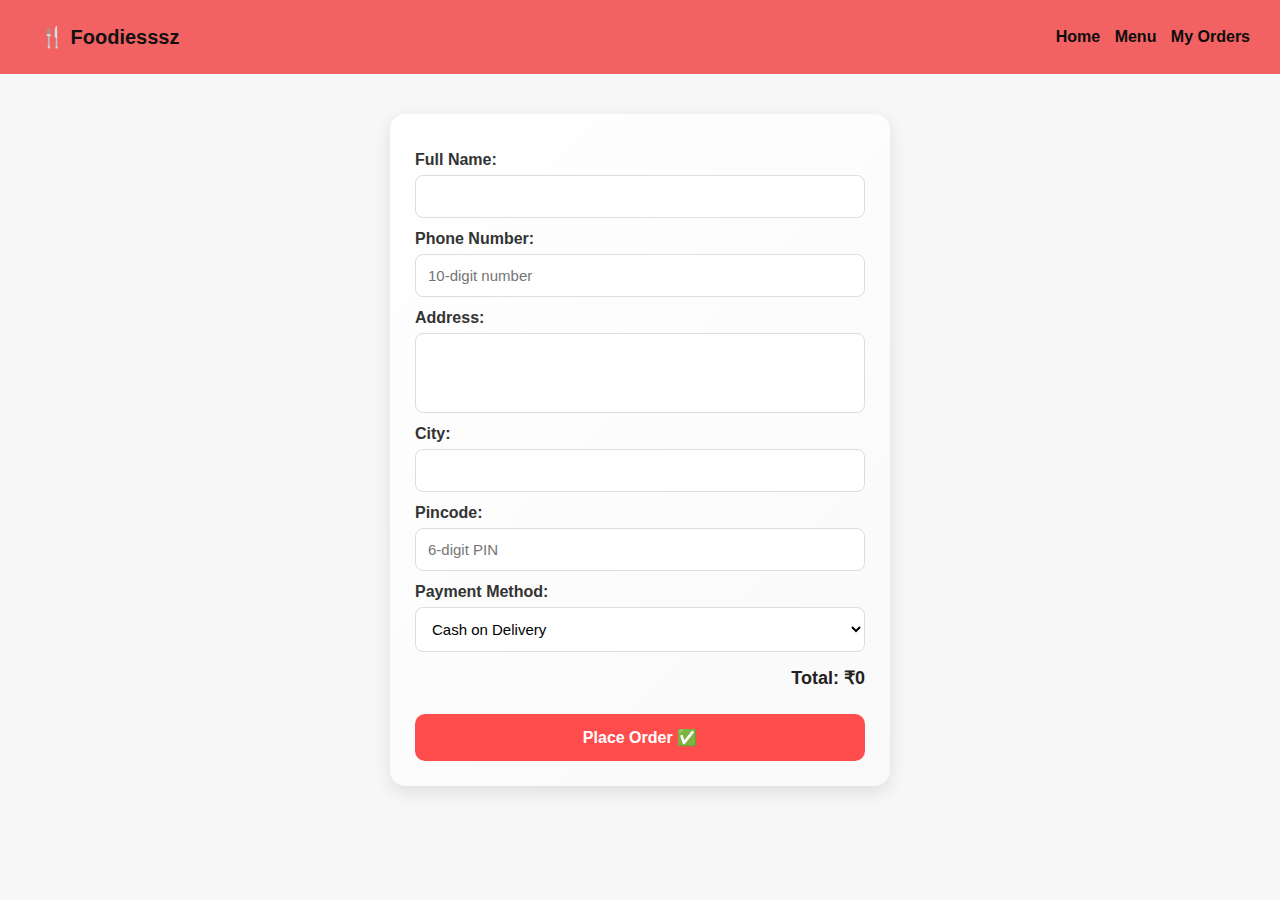
<file: Intern ship/HTML/adress.html>
<!DOCTYPE html>
<html lang="en">
<head>
    <meta charset="UTF-8">
    <meta name="viewport" content="width=device-width, initial-scale=1.0">
    <title>foodiesssz.com</title>
    <link rel="stylesheet" href="style.css">
</head>
<body>
       <header>
  <h1>🍴 Foodiesssz</h1>
  <nav>
    <a href="index.html">Home</a>
    <a href="menu.html">Menu</a>
    <a href="orders.html">My Orders</a>

  </nav>
</header>

       
      
    <form id="checkoutForm">
  <label for="fullName">Full Name:</label>
  <input type="text" id="fullName" required>

  <label for="phone">Phone Number:</label>
  <input type="tel" id="phone" required pattern="[0-9]{10}" placeholder="10-digit number">

  <label for="address">Address:</label>
  <textarea id="address" rows="3" required></textarea>

  <label for="city">City:</label>
  <input type="text" id="city" required>

  <label for="pincode">Pincode:</label>
  <input type="text" id="pincode" required pattern="[0-9]{6}" placeholder="6-digit PIN">

  <label for="payment">Payment Method:</label>
  <select id="payment">
    <option value="COD">Cash on Delivery</option>
    <option value="Card">Credit/Debit Card</option>
    <option value="UPI">UPI</option>
  </select>

  <h3 id="finalAmount">Total: ₹0</h3>

  <button type="submit">Place Order ✅</button>
</form>
  <script src="script.js"></script>
</body>
</html>
</file>
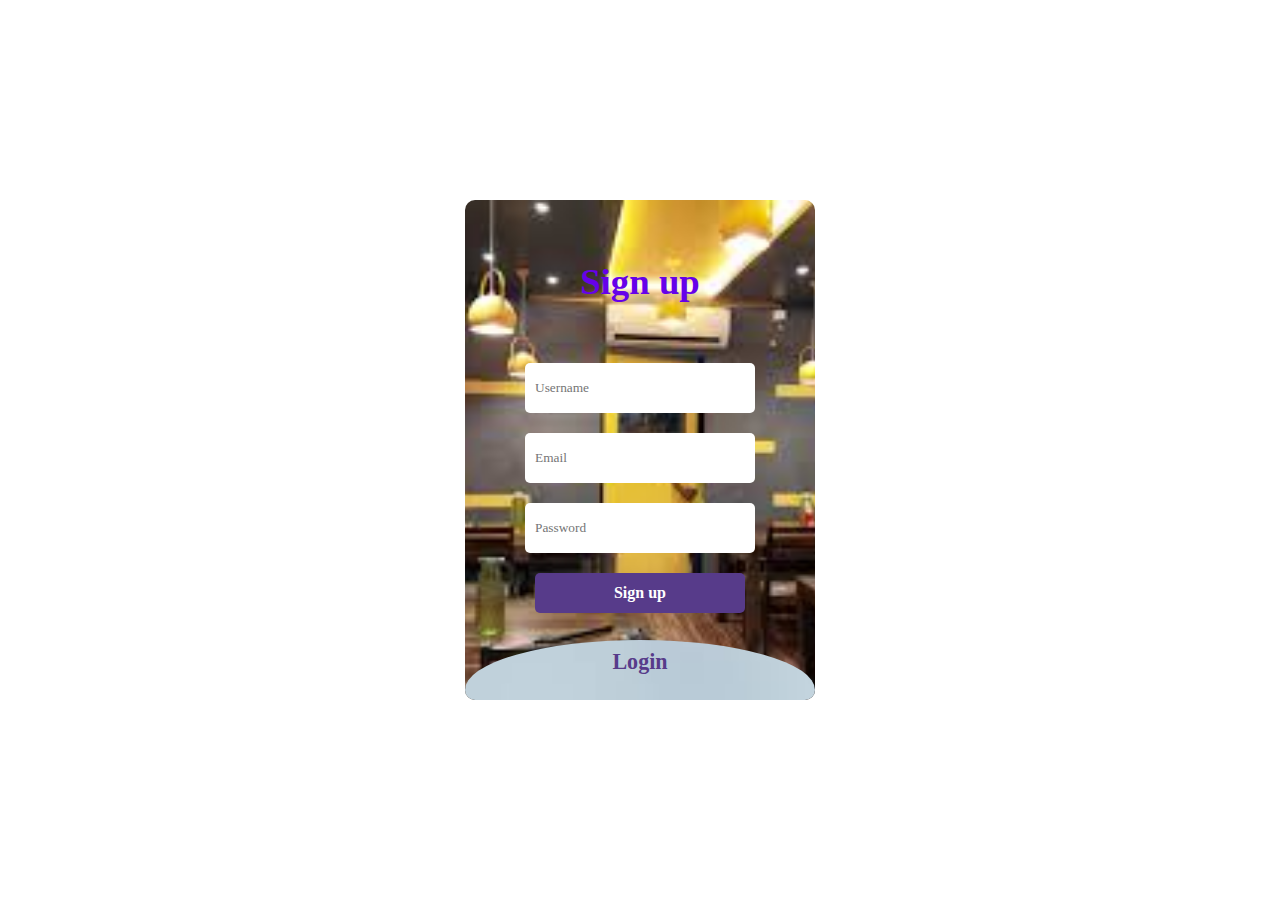
<file: Intern ship/HTML/Login.html>
<!DOCTYPE html>
<html lang="en">
  <head>
    <meta charset="UTF-8" />
    <meta name="viewport" content="width=device-width, initial-scale=1.0" />
    <title>Foodiesssz.com</title>
    <link rel="stylesheet" href="style1.css" />
  </head>
  <body>
    <div class="main">
      <input type="checkbox" id="chk" aria-hidden="true" />

      <div class="signup">
        <form id="signupForm" onsubmit="return handleSignup(event)">
          <label for="chk" aria-hidden="true">Sign up</label>
          <input
            type="text"
            id="Username"
            name="txt"
            placeholder="Username"
            minlength="4"
            required
          />
          <input
            type="email"
            id="email"
            name="email"
            placeholder="Email"
            required
          />
          <input
            type="password"
            id="password"
            name="pswd"
            placeholder="Password"
            minlength="8"
            maxlength="8"
            required
          />
          <button type="submit">Sign up</button>
        </form>
      </div>

      <div class="login">
        <form id="loginForm" onsubmit="return handleLogin(event)">
          <label for="chk" aria-hidden="true">Login</label>
          <input
            type="email"
            name="email"
            id="email1"
            placeholder="Email"
            required
          />
          <input
            type="password"
            name="pswd"
            id="pass"
            placeholder="Password"
            required
          />
        <button type="submit">Login</button>
        </form>
      </div>
    </div>

    <script src="script.js"></script>

   
    </section>
  </body>
</html>
</file>
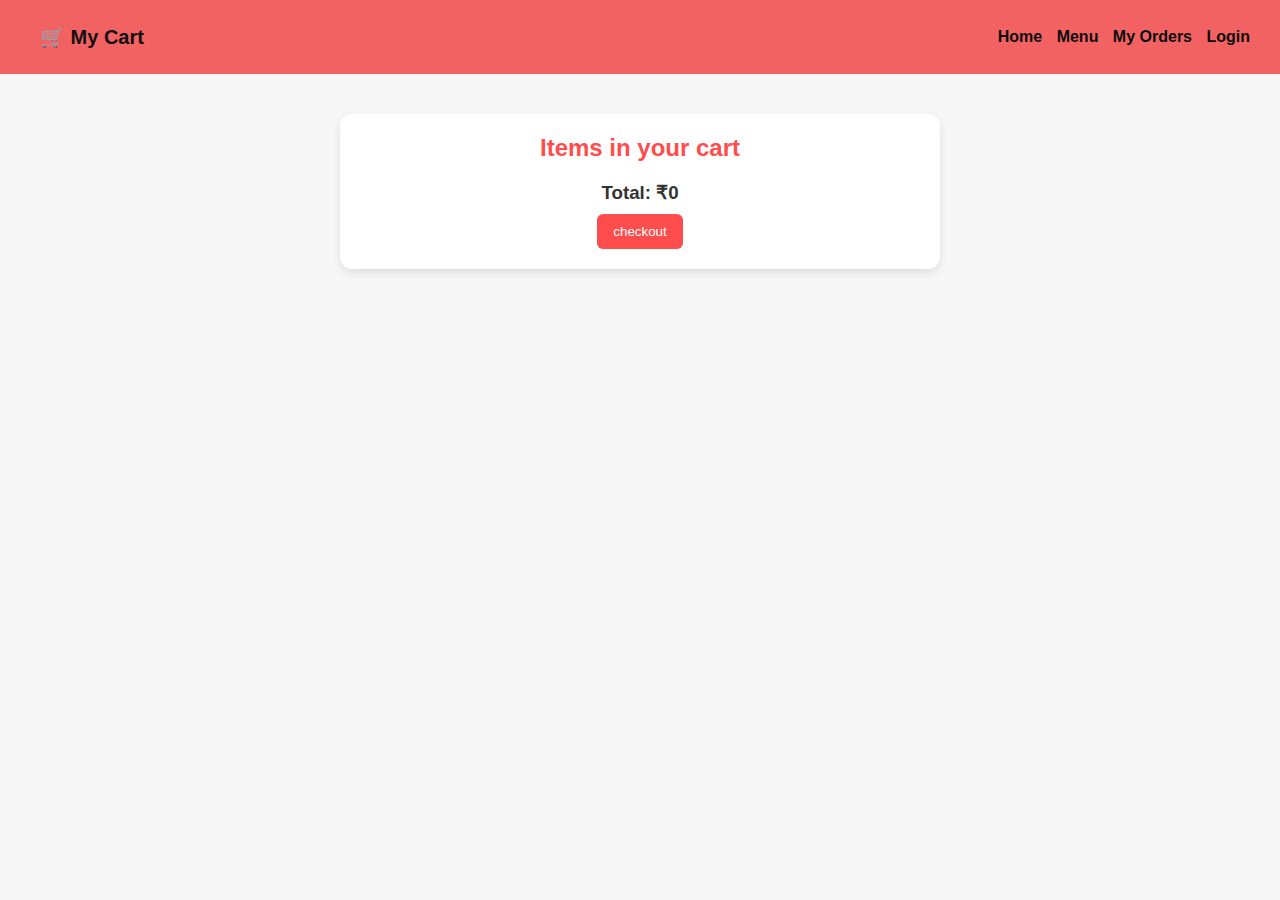
<file: Intern ship/HTML/orders.html>
<!DOCTYPE html>
<html lang="en">
<head>
  <meta charset="UTF-8">
  <meta name="viewport" content="width=device-width, initial-scale=1.0">
  <title>My Orders - Foodiesssz</title>
  <link rel="stylesheet" href="style.css">
</head>
<body>
  <header>
    <h1>🛒 My Cart</h1>
    <nav>
      <a href="index.html">Home</a>
      <a href="menu.html">Menu</a>
      <a href="orders.html">My Orders</a>
      <a href="Login.html">Login</a>
    
    </nav>
  </header>

  <section class="cart">
    <h2>Items in your cart</h2>
    <div id="cartItems"></div>
    <h3 id="cartTotal">Total: ₹0</h3>
    <a href="adress.html">
      <button onclick="placeOrder()">checkout</button></a>
  </section>

   
  
  <script src="script.js"></script>
</body>
</html>
</file>
<file: Intern ship/HTML/style.css>
* { margin: 0; padding: 0; box-sizing: border-box; }
body { font-family: Arial, sans-serif; background: #f7f7f7; color: #333; }

header {
  background: #f36262;
  color: rgb(18, 16, 16);
  padding: 15px 30px;
  display: flex;
  justify-content: space-between;
  align-items: center;
}
header h1 { font-size: 20px;
margin: 10px; }
nav a {
  color: rgb(12, 12, 12);
  text-decoration: none;
  margin-left: 10px;
  font-weight: bold;
}

a:hover{
  background-color: #05562f;
}
nav .cart-nav {
  margin-left: 20px;
  color: rgb(10, 10, 10);
  font-weight: bold;
  text-decoration: none;
  position: relative;
}

nav .cart-nav:hover {
  text-decoration: underline;
}


.hero {
  background: url('Images/makers.png') no-repeat center/cover;
  height: 250px;
  display: flex;
  align-items: center;
  justify-content: center;
  color: white;
  font-size: 30px;
  font-weight: bold;
  text-shadow: 2px 2px 8px rgba(0,0,0,0.5);
}

.menu {
  padding: 30px;
  display: grid;
  grid-template-columns: repeat(auto-fit, minmax(250px, 1fr));
  gap: 20px;
}
.card {
  background: rgb(255, 255, 255);
  border-radius: 10px;
  box-shadow: 0 4px 10px rgba(154, 114, 114, 0.1);
  padding: 15px;
  text-align: center;
}
.card img {
  width: 100%;
  height:60%;
  object-fit: cover;
  border-radius: 10px;
}
.card h3 { margin: 10px 0; }
.card p { font-size: 14px; color: gray; }
.card button {
  background: #f43030;
  border: none;
  color: white;
  padding: 10px 15px;
  border-radius: 5px;
  margin-top: 10px;
  cursor: pointer;
}
.card button:hover { background: #950202; }

/* Cart Page */
.cart {
  max-width: 600px;
  margin: 40px auto;
  padding: 20px;
  background: #fff;
  border-radius: 12px;
  box-shadow: 0 4px 10px rgba(0,0,0,0.1);
  text-align: center;
}

.cart h2 {
  margin-bottom: 20px;
  color: #ff4d4d;
}

.cart-item {
  display: flex;
  justify-content: space-between;
  align-items: center;
  padding: 8px 12px;
  background: #f9f9f9;
  margin-bottom: 10px;
  border-radius: 8px;
}

.cart-item button {
  background: #ff4d4d;
  color: #fff;
  border: none;
  padding: 6px 12px;
  border-radius: 6px;
  cursor: pointer;
}

.cart-item button:hover {
  background: #e63e3e;
}

button {
  padding: 10px 16px;
  background: #ff4d4d;
  color: #fff;
  border: none;
  border-radius: 6px;
  cursor: pointer;
  margin-top: 10px;
}
button:hover {
  background: #e63e3e;
}

.checkout {
  margin-top: 15px;
  background: green;
  color: white;
  border: none;
  padding: 10px;
  width: 100%;
  border-radius: 5px;
  cursor: pointer;
}
.checkout:hover { background: darkgreen; }

.form-container {
  width: 350px;
  margin: 100px auto;
  background: white;
  padding: 25px;
  border-radius: 10px;
  box-shadow: 0 4px 15px rgba(0,0,0,0.2);
}
.form-container h2 {
  text-align: center;
  margin-bottom: 20px;
}
.form-container input {
  width: 100%;
  padding: 10px;
  margin: 8px 0;
  border-radius: 5px;
  border: 1px solid #ccc;
}
.form-container button {
  width: 100%;
  padding: 10px;
  background: #ff4d4d;
  color: white;
  border: none;
  border-radius: 5px;
  margin-top: 10px;
  cursor: pointer;
}
.form-container button:hover {
  background: #e63939;
}
/* ===== FOOTER ===== */
footer {
  background: #2d2c2c;
  color: #ffffff;
  padding: 40px 20px 20px;
  margin-top: 40px;
}

.footer-container {
  display: grid;
  grid-template-columns: repeat(auto-fit, minmax(220px, 1fr));
  gap: 30px;
  max-width: 1100px;
  margin: auto;
}

.footer-brand h2 {
  color: #ff4d4d;
  margin-bottom: 10px;
}
.footer-brand p {
  font-size: 14px;
  color: #ffffff;
}

.footer-links ul {
  list-style: none;
  padding: 0;
}
.footer-links ul li {
  margin: 8px 0;
}
.footer-links ul li a {
  color: #ffffff;
  text-decoration: none;
  transition: color 0.3s;
}
.footer-links ul li a:hover {
  color: #ff4d4d;
}

.footer-contact p {
  margin: 6px 0;
  font-size: 14px;
}

.footer-social a {
  display: inline-block;
  margin-right: 10px;
  color: #ffffff;
  text-decoration: none;
  transition: color 0.3s;
}
.footer-social a:hover {
  color: #ff4d4d;
}

.footer-bottom {
  border-top: 1px solid #333;
  margin-top: 20px;
  padding-top: 10px;
  text-align: center;
  font-size: 14px;
  color: #fffcfc;
}
/* Menu Page */
.menu-nav {
  background: #ff4d4d;
  padding: 10px;
  text-align: center;
}
.menu-nav a {
  color: white;
  margin: 0 15px;
  text-decoration: none;
  font-weight: bold;
}
.menu-nav a:hover { text-decoration: underline; }

.menu-section {
  padding: 40px 20px;
  max-width: 1100px;
  margin: auto;
}
.menu-section h2 {
  margin-bottom: 20px;
  color: #ff4d4d;
  border-bottom: 2px solid #eee;
  padding-bottom: 5px;
}
.menu-grid {
  display: grid;
  grid-template-columns: repeat(auto-fit, minmax(220px, 1fr));
  gap: 20px;
}

/* Checkout Form Styling */
form {
  max-width: 500px;
  margin: 40px auto;
  padding: 25px;
  background: linear-gradient(135deg, #fff, #f9f9f9);
  border-radius: 16px;
  box-shadow: 0 6px 18px rgba(0, 0, 0, 0.1);
  display: flex;
  flex-direction: column;
  font-family: "Segoe UI", sans-serif;
  transition: all 0.3s ease-in-out;
}

form h2 {
  text-align: center;
  margin-bottom: 20px;
  color: #ff4d4d;
}

form label {
  margin: 12px 0 6px;
  font-weight: 600;
  color: #333;
}

form input,
form textarea,
form select {
  padding: 12px;
  border: 1.5px solid #ddd;
  border-radius: 8px;
  font-size: 15px;
  background: #fff;
  outline: none;
  transition: 0.3s;
}

form input:focus,
form textarea:focus,
form select:focus {
  border-color: #ff4d4d;
  box-shadow: 0 0 8px rgba(255, 77, 77, 0.3);
}

form textarea {
  resize: none;
}

form button {
  margin-top: 25px;
  padding: 14px;
  background: #ff4d4d;
  color: #fff;
  border: none;
  border-radius: 10px;
  font-size: 16px;
  font-weight: bold;
  cursor: pointer;
  transition: 0.3s ease-in-out;
}

form button:hover {
  background: #e63e3e;
  transform: translateY(-2px);
  box-shadow: 0 5px 12px rgba(255, 77, 77, 0.3);
}

#finalAmount {
  text-align: right;
  font-size: 18px;
  margin-top: 15px;
  font-weight: bold;
  color: #222;
}
.user-circle {
  display: inline-flex;
  align-items: center;
  justify-content: center;
  width: 40px;
  height: 40px;
  border-radius: 50%;
  background: #f99292;
  color: #000000;
  font-size: 16px;
  font-weight: bold;
  margin-right: 8px;
}
</file>
<file: Intern ship/HTML/style1.css>
body{
	margin: 0;
	padding: 0;
	display: flex;
	justify-content: center;
	align-items: center;
	min-height: 100vh;
	font-family: 'Jost', sans-serif;
}
.main{
	width: 350px;
	height: 500px;
	overflow: hidden;
	border-radius: 10px;
    background: url(Images/simple.jpeg)no-repeat center/cover;
}
#chk{
	display: none;
}
.signup{
	position: relative;
	width:100%;
	height: 100%;
	font-family: cursive;
}
label{
	color: #6601e9;
	font-size: 2.3em;
	justify-content: center;
	display: flex;
	margin: 60px;
	font-weight: bold;
	cursor: pointer;
	transition: .5s ease-in-out;
}
input{
	width: 60%;
	height: 30px;
	justify-content: center;
	display: flex;
	margin: 20px auto;
	padding: 10px;
	border: none;
	outline: none;
	border-radius: 5px;
	font-family: cursive;
}
button{
	width: 60%;
	height: 40px;
	margin: 10px auto;
	justify-content: center;
	display: block;
	color: #fff;
	background: #573b8a;
	font-size: 1em;
	font-weight: bold;
	margin-top: 20px;
	outline: none;
	border: none;
	border-radius: 5px;
	transition: .2s ease-in;
	cursor: pointer;
	font-family: cursive;
}
button:hover{
	background: #6d44b8;
}
.login{
	height: 600px;
	border-radius: 60% / 10%;
	transform: translateY(-180px);
	transition: .8s ease-in-out;
	background:url(Images/chees.jpeg)no-repeat center/cover;
	font-family: cursive;
}

.login label{
	color: #573b8a;
	transform: scale(.6);
}

#chk:checked ~ .login{
	transform: translateY(-500px);
}
#chk:checked ~ .login label{
	transform: scale(1);	
}
#chk:checked ~ .signup label{
	transform: scale(.6);
}
</file>
